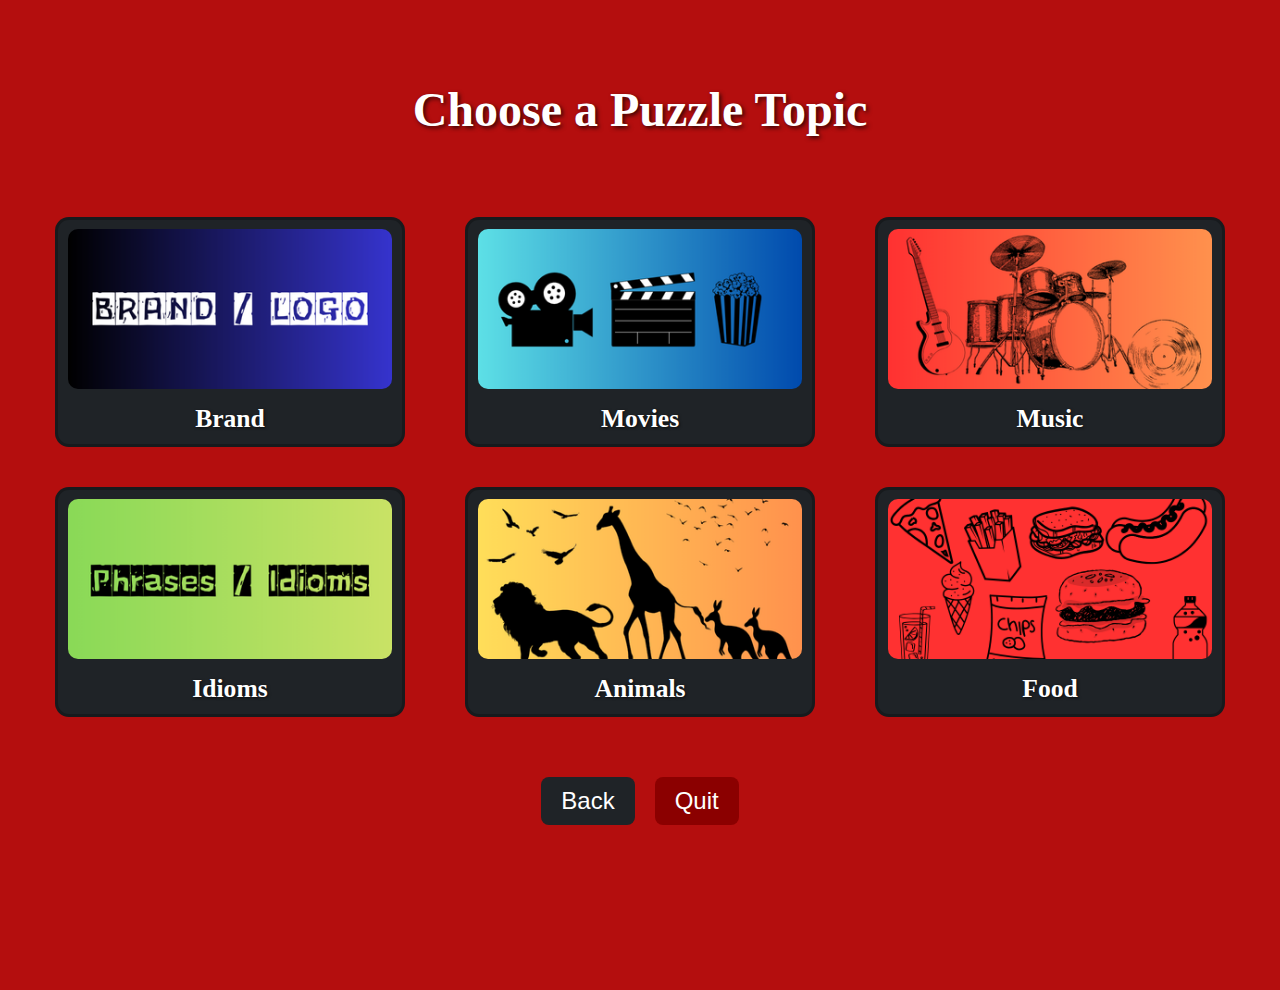
<file: categories.html>
<!DOCTYPE html>
<html lang="en">
<head>
<meta charset="UTF-8">
<meta name="viewport" content="width=device-width, initial-scale=1.0">
<title>Rebus Puzzle Game - Topics</title>
<link rel="stylesheet" href="style.css">

<style>
/* ---------- Categories Page CSS ---------- */

body {
    background: #b40e0e; /* red background to match puzzle page */
    opacity: 0;
    transition: opacity 0.5s ease-in-out;
}
body.show {
    opacity: 1;
}

.topics {
    height: 100vh;
    display: flex;
    flex-direction: column;
    justify-content: flex-start;
    align-items: center;
    text-align: center;
    padding: 50px 20px 40px 20px;
}

.topics h1 {
    margin-bottom: 60px;
    font-size: 3rem;
    color: white;
    text-shadow: 2px 2px 4px rgba(0,0,0,0.7);
}

/* Tiles Grid */
.topic-buttons {
    display: grid;
    grid-template-columns: repeat(3, 350px);
    grid-auto-rows: 230px;
    gap: 40px 60px;
    justify-content: center;
}

/* Each Tile (Button) */
.topic-buttons button {
    width: 100%;
    height: 100%;
    background: #1f2327;
    border: 3px solid #00000040;
    border-radius: 14px;
    cursor: pointer;

    display: flex;
    flex-direction: column;
    justify-content: flex-end;
    align-items: center;

    padding: 10px;
    transition: 0.3s ease;
    color: white;
    position: relative;
}

/* Tile Images */
.topic-buttons button img {
    width: 100%;
    height: 160px;
    object-fit: cover;
    border-radius: 10px;
    margin-bottom: 15px;
}

/* Tile Text */
.topic-buttons button span {
    font-size: 1.6rem;
    font-weight: bold;
    color: #fff;
    text-shadow: 1px 1px 3px rgba(0,0,0,0.7);
    text-align: center;
    font-family: 'Tempus Sans ITC', cursive;
}

/* Tile Hover */
.topic-buttons button:hover {
    background: #071d36;
    transform: scale(1.06);
    box-shadow: 0 6px 15px rgba(0,0,0,0.35);
}

/* Back & Quit Buttons */
button.back-btn,
button.start-btn {
    padding: 10px 20px;
    border: none;
    border-radius: 8px;
    background: #1f2327;
    color: white;
    cursor: pointer;
    font-size: 1.5rem;
}

button.back-btn:hover,
button.start-btn:hover {
    background: #071d36;
}

/* Bottom Buttons Container */
.bottom-buttons {
    display: flex;
    gap: 20px;
    justify-content: center;
    margin-top: 60px;
}

/* Quit Button */
button.quit-btn {
    padding: 10px 20px;
    border: none;
    border-radius: 8px;
    background: #8b0000;
    color: white;
    cursor: pointer;
    font-size: 1.5rem;
}

button.quit-btn:hover {
    background: #5c0000;
}
</style>
</head>
<body>

<div class="topics" id="topicSelection">
    <h1>Choose a Puzzle Topic</h1>

    <div class="topic-buttons">
        <button class="category-btn" data-category="Brand Logos">
            <img src="images/brand.png" alt="Brand Logos" class="topic-img">
            <span>Brand</span>
        </button>
        <button class="category-btn" data-category="Movies">
            <img src="images/movie.png" alt="Movies" class="topic-img">
            <span>Movies</span>
        </button>
        <button class="category-btn" data-category="Music">
            <img src="images/music.png" alt="Music" class="topic-img">
            <span>Music</span>
        </button>
        <button class="category-btn" data-category="Idioms">
            <img src="images/idioms.png" alt="Idioms" class="topic-img">
            <span>Idioms</span>
        </button>
        <button class="category-btn" data-category="Animals">
            <img src="images/animals.png" alt="Animals" class="topic-img">
            <span>Animals</span>
        </button>
        <button class="category-btn" data-category="Food">
            <img src="images/food.png" alt="Food" class="topic-img">
            <span>Food</span>
        </button>
    </div>

    <div class="bottom-buttons">
        <button class="back-btn" onclick="transitionBack()">Back</button>
        <button class="quit-btn" onclick="quitGame()">Quit</button>
    </div>
</div>

<script>
document.addEventListener("DOMContentLoaded", () => {
    document.body.classList.add("show");

    const categoryButtons = document.querySelectorAll('.category-btn');
    categoryButtons.forEach(button => {
        button.addEventListener('click', () => {
            const category = button.dataset.category;
            document.body.classList.remove("show");
            setTimeout(() => {
                // Directly open puzzle.html and pass category
                window.location.href = `puzzle.html?category=${encodeURIComponent(category)}`;
            }, 300);
        });
    });
});

function transitionBack() {
    document.body.classList.remove("show");
    setTimeout(() => window.location.href = "index.html", 300);
}

function quitGame() {
    if(document.querySelector(".quit-popup")) return;
    const box = document.createElement("div");
    box.className = "quit-popup";
    box.innerHTML = `<div class="quit-dialog">
        <p>Are you sure you want to quit?</p>
        <div class="quit-buttons">
            <button id="yesQuit">Yes</button>
            <button id="noQuit">No</button>
        </div>
    </div>`;
    document.body.appendChild(box);
    document.getElementById("yesQuit").onclick = () => { window.location.href = "index.html"; };
    document.getElementById("noQuit").onclick = () => box.remove();
}
</script>

</body>
</html>
</file>
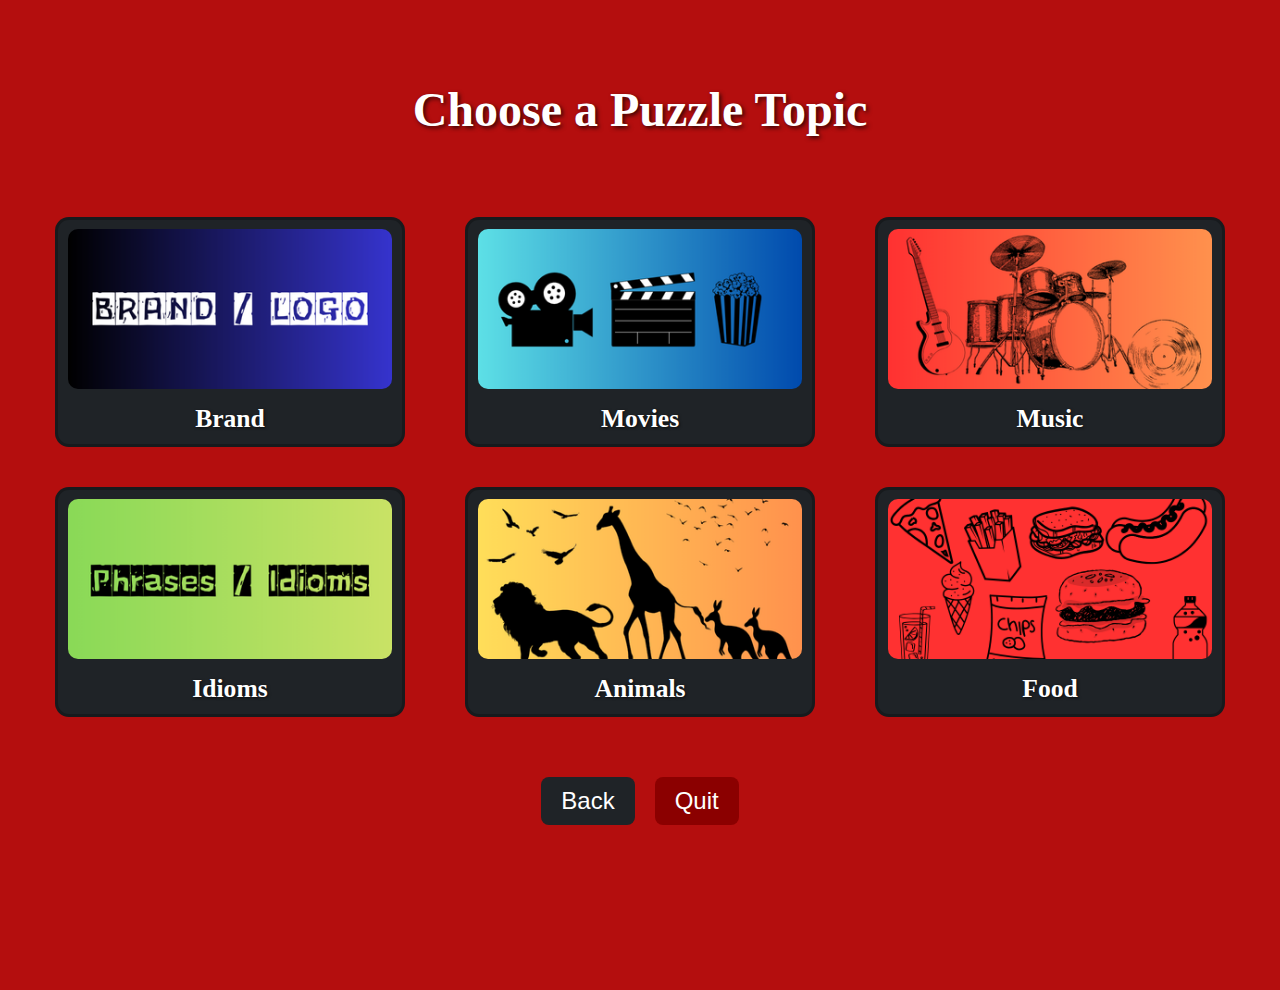
<file: difficulty.html>
<!DOCTYPE html>
<html lang="en">
<head>
    <meta charset="UTF-8">
    <meta name="viewport" content="width=device-width, initial-scale=1.0">
    <title>Select Difficulty</title>
    <link rel="stylesheet" href="style.css">
    <style>
        /* Quit Modal Styles */
        .modal {
            position: fixed; top: 0; left: 0; width: 100%; height: 100%;
            background: rgba(0,0,0,0.7); display: flex; justify-content: center; align-items: center;
            opacity: 0; pointer-events: none; transition: opacity 0.3s;
        }
        .modal.show { opacity: 1; pointer-events: auto; }

        .modal-content {
            background: #1f2327; padding: 30px; border-radius: 12px;
            text-align: center; color: white; min-width: 300px;
        }
        .modal-buttons { display: flex; gap: 20px; justify-content: center; margin-top: 20px; }
        .modal-buttons button { padding: 10px 20px; font-size: 1.2rem; }

        /* Updated Quit button design */
        .quit-btn {
            padding: 12px 25px;
            border: none;
            border-radius: 8px;
            background: #8b0000;
            color: white;
            cursor: pointer;
            font-size: 1.3rem;
            transition: 0.3s;
        }

        .quit-btn:hover {
            background: #5c0000;
        }
    </style>
</head>

<body class="difficulty-page fade">

    <h1 id="categoryTitle" class="difficulty-title">Select Difficulty</h1>

    <div class="difficulty-grid">
        <button class="difficulty-tile" onclick="selectDifficulty('easy')">
            <span>Easy</span>
        </button>

        <button class="difficulty-tile" onclick="selectDifficulty('medium')">
            <span>Medium</span>
        </button>

        <button class="difficulty-tile" onclick="selectDifficulty('hard')">
            <span>Hard</span>
        </button>
    </div>

    <div class="bottom-buttons">
        <button class="back-btn" onclick="transitionBack()">Back</button>
        <button class="quit-btn" id="quitBtn">Quit</button>
    </div>

    <!-- Quit Confirmation Modal -->
    <div id="quitModal" class="modal">
        <div class="modal-content">
            <p>Are you sure you want to quit?</p>
            <div class="modal-buttons">
                <button id="confirmQuit">Yes</button>
                <button id="cancelQuit">No</button>
            </div>
        </div>
    </div>

    <script>
        document.addEventListener("DOMContentLoaded", () => {
            document.body.classList.add("show");

            const params = new URLSearchParams(window.location.search);
            const category = params.get("category");

            if (!category) {
                setTimeout(() => window.location.href = "categories.html", 300);
                return;
            }

            document.getElementById("categoryTitle").textContent =
                `Select Difficulty - ${category}`;

            localStorage.setItem("category", category);

            // Modal quit buttons
            const quitBtn = document.getElementById("quitBtn");
            const quitModal = document.getElementById("quitModal");
            const confirmQuit = document.getElementById("confirmQuit");
            const cancelQuit = document.getElementById("cancelQuit");

            quitBtn.addEventListener("click", () => quitModal.classList.add("show"));
            cancelQuit.addEventListener("click", () => quitModal.classList.remove("show"));
            confirmQuit.addEventListener("click", () => {
                document.body.classList.remove("show");
                quitModal.classList.remove("show");
                setTimeout(() => window.location.href = "index.html", 300);
            });
        });

        function selectDifficulty(level) {
            localStorage.setItem("difficulty", level);
            localStorage.setItem("fromDifficulty", "yes");

            document.body.classList.remove("show");
            setTimeout(() => {
                const category = localStorage.getItem("category");
                window.location.href = `puzzle.html?category=${encodeURIComponent(category)}`;
            }, 300);
        }

        function transitionBack() {
            document.body.classList.remove("show");
            setTimeout(() => window.location.href = "categories.html", 300);
        }
    </script>

</body>
</html>
</file>
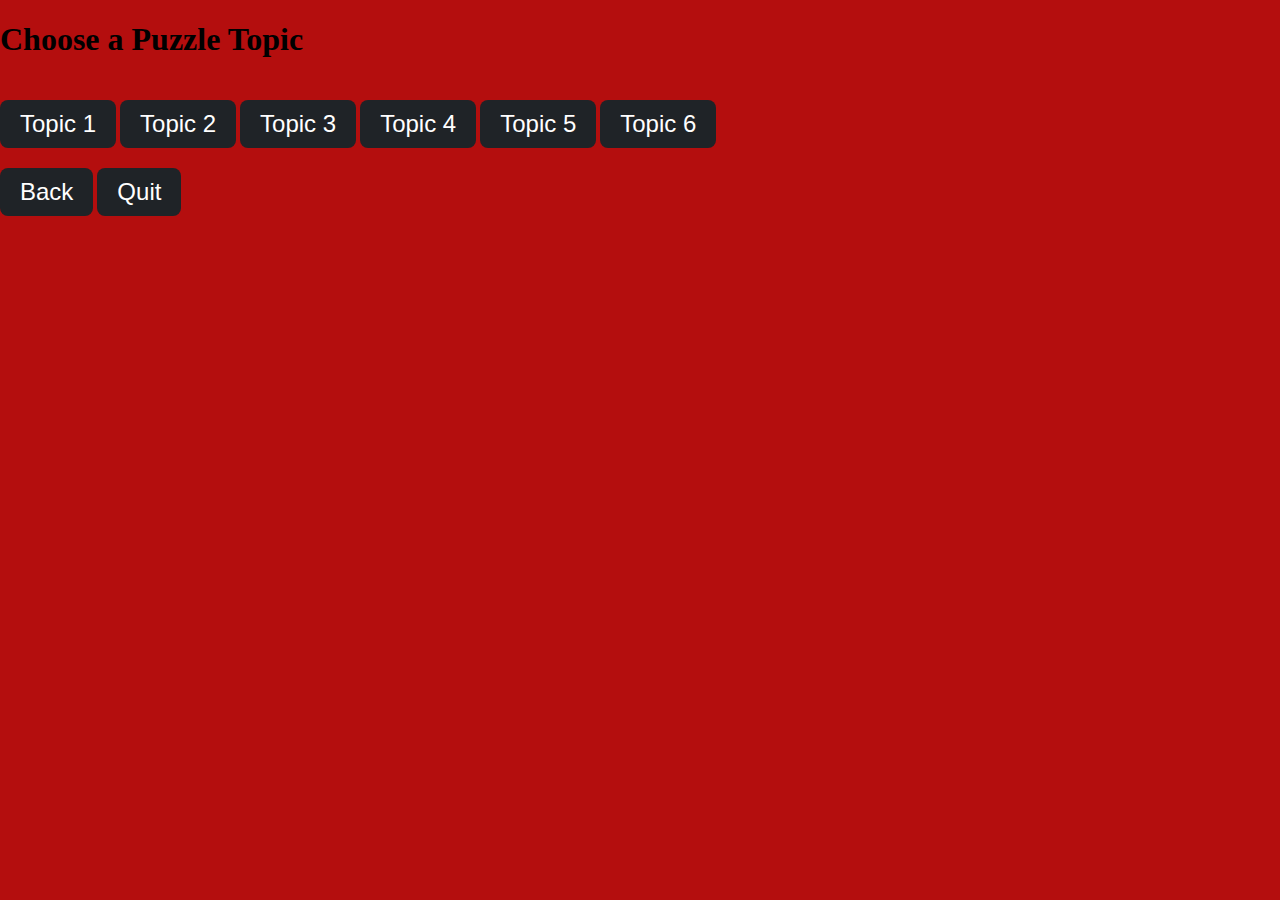
<file: levels.html>
<!DOCTYPE html>
<html lang="en">
<head>
<meta charset="UTF-8">
<meta name="viewport" content="width=device-width, initial-scale=1.0">
<title>Rebus Puzzle Game - Topics</title>
<link rel="stylesheet" href="style.css">
</head>
<body>

<div class="topics" id="topicSelection">
    <h1>Choose a Puzzle Topic</h1>

    <div class="topic-buttons">
        <button onclick="startPuzzle('Topic 1')">Topic 1</button>
        <button onclick="startPuzzle('Topic 2')">Topic 2</button>
        <button onclick="startPuzzle('Topic 3')">Topic 3</button>
        <button onclick="startPuzzle('Topic 4')">Topic 4</button>
        <button onclick="startPuzzle('Topic 5')">Topic 5</button>
        <button onclick="startPuzzle('Topic 6')">Topic 6</button>
    </div>

    <!-- BACK + QUIT buttons container -->
    <div class="bottom-buttons">
        <button class="back-btn" onclick="history.back()">Back</button>
        <button class="quit-btn" onclick="showQuitPopup()">Quit</button>
    </div>
</div>

<!-- Quit Confirmation Popup -->
<div id="quitPopup" class="quit-popup" style="display:none;">
    <div class="quit-dialog">
        <p>Are you sure you want to quit?</p>
        <button onclick="closeQuitPopup()">Cancel</button>
        <button onclick="quitGame()">Quit</button>
    </div>
</div>

<script>
function startPuzzle(topic) {
    alert("You selected: " + topic);
}

function showQuitPopup() {
    document.getElementById("quitPopup").style.display = "flex";
}

function closeQuitPopup() {
    document.getElementById("quitPopup").style.display = "none";
}

function quitGame() {
    window.location.href = 'index.html';
}
</script>

</body>
</html>
</file>
<file: style.css>
/* ---------- Global Styles ---------- */
html, body {
    margin: 0;
    padding: 0;
    height: 100%;
    width: 100%;
    overflow: hidden;
    background: #b40e0e;
    font-family: 'Tempus Sans ITC', cursive;
}

/* Center ONLY the welcome page */
#welcome {
    height: 100%;
    width: 100%;
    display: flex;
    flex-direction: column;
    justify-content: center;
    align-items: center;
}

.slide {
    text-align: center;
}

img.welcome-img {
    width: 600px;
    margin-bottom: 50px;
}

p, button {
    color: white;
    font-size: 1.5rem;
}

button {
    padding: 10px 20px;
    border: none;
    border-radius: 8px;
    background: #1f2327;
    cursor: pointer;
    margin-top: 20px;
    transition: background 0.3s ease;
}

button:hover {
    background: #071d36;
}

/* ---------- Quit Confirmation Popup ---------- */
.quit-popup {
    position: fixed;
    top: 0;
    left: 0;
    width: 100%;
    height: 100%;
    background: rgba(0,0,0,0.7);
    display: flex;
    justify-content: center;
    align-items: center;
    z-index: 999;
}

.quit-dialog {
    background: #1f2327;
    padding: 20px 30px;
    border-radius: 12px;
    text-align: center;
    color: white;
    font-size: 1.3rem;
}

.quit-dialog button {
    margin: 10px;
    padding: 10px 20px;
    background: #b40e0e;
    border: none;
    border-radius: 8px;
    cursor: pointer;
    color: white;
    font-size: 1rem;
}

.quit-dialog button:hover {
    background: #7a0000;
}
</file>
